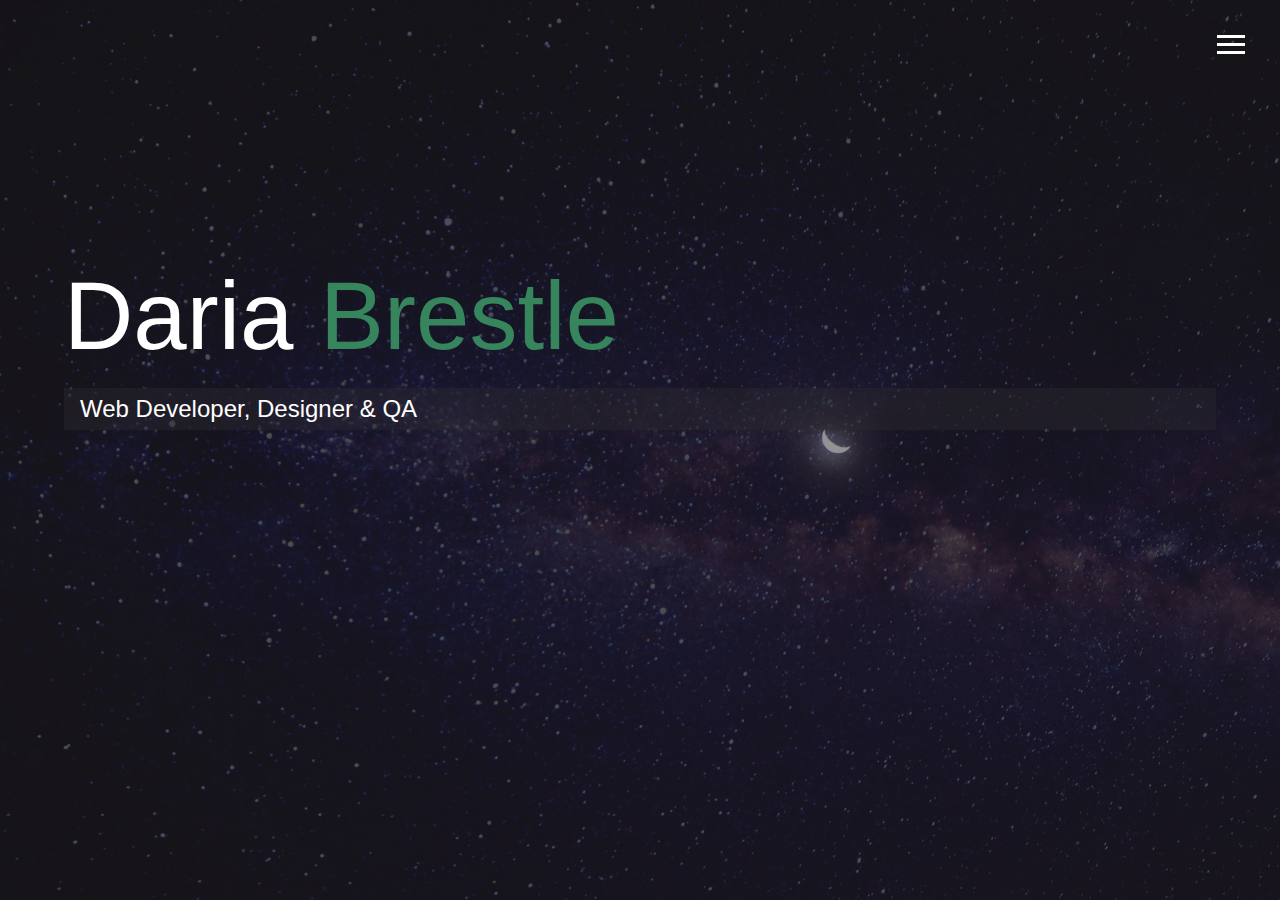
<file: index.html>
<!DOCTYPE html>
<html lang="en">
  <head>
    <meta charset="UTF-8" />
    <meta name="viewport" content="width=device-width, initial-scale=1.0" />
    <meta http-equiv="X-UA-Compatible" content="ie=edge" />

    <link
      rel="stylesheet"
      href="https://use.fontawesome.com/releases/v5.5.0/css/all.css"
      integrity="sha384-B4dIYHKNBt8Bc12p+WXckhzcICo0wtJAoU8YZTY5qE0Id1GSseTk6S+L3BlXeVIU"
      crossorigin="anonymous"
    />
    <link rel="stylesheet" href="css/main.css" />
    <title>Welcome to my Portfolio</title>
  </head>
  <body id="bg-img">
    <header>
      <div class="menu-btn">
        <div class="btn-line"></div>
        <div class="btn-line"></div>
        <div class="btn-line"></div>
      </div>
      <nav class="menu">
        <div class="menu-branding"><div class="portrait"></div></div>
        <ul class="menu-nav">
          <li class="nav-item current">
            <a href="index.html" class="nav-link">Home</a>
          </li>
          <li class="nav-item">
            <a href="about.html" class="nav-link">About</a>
          </li>
          <li class="nav-item">
            <a href="work.html" class="nav-link">My work</a>
          </li>
          <li class="nav-item">
            <a href="contact.html" class="nav-link">How To Reach Me</a>
          </li>
        </ul>
      </nav>
    </header>

    <main id="home">
      <h1 class="lg-heading">
        Daria <span class="text-secondary">Brestle</span>
      </h1>
      <h2 class="sm-heading">Web Developer, Designer & QA</h2>
      <div class="icons">
        <a href="#!"> <i class="fab fa-twitter fa-2x"></i> </a>
        <a href="#!"> <i class="fab fa-facebook fa-2x"></i> </a>
        <a href="#!"> <i class="fab fa-linkedin fa-2x"></i> </a>
        <a href="#!"> <i class="fab fa-github fa-2x"></i> </a>
      </div>
    </main>
    <script src="js/main.js"></script>
  </body>
</html>
</file>
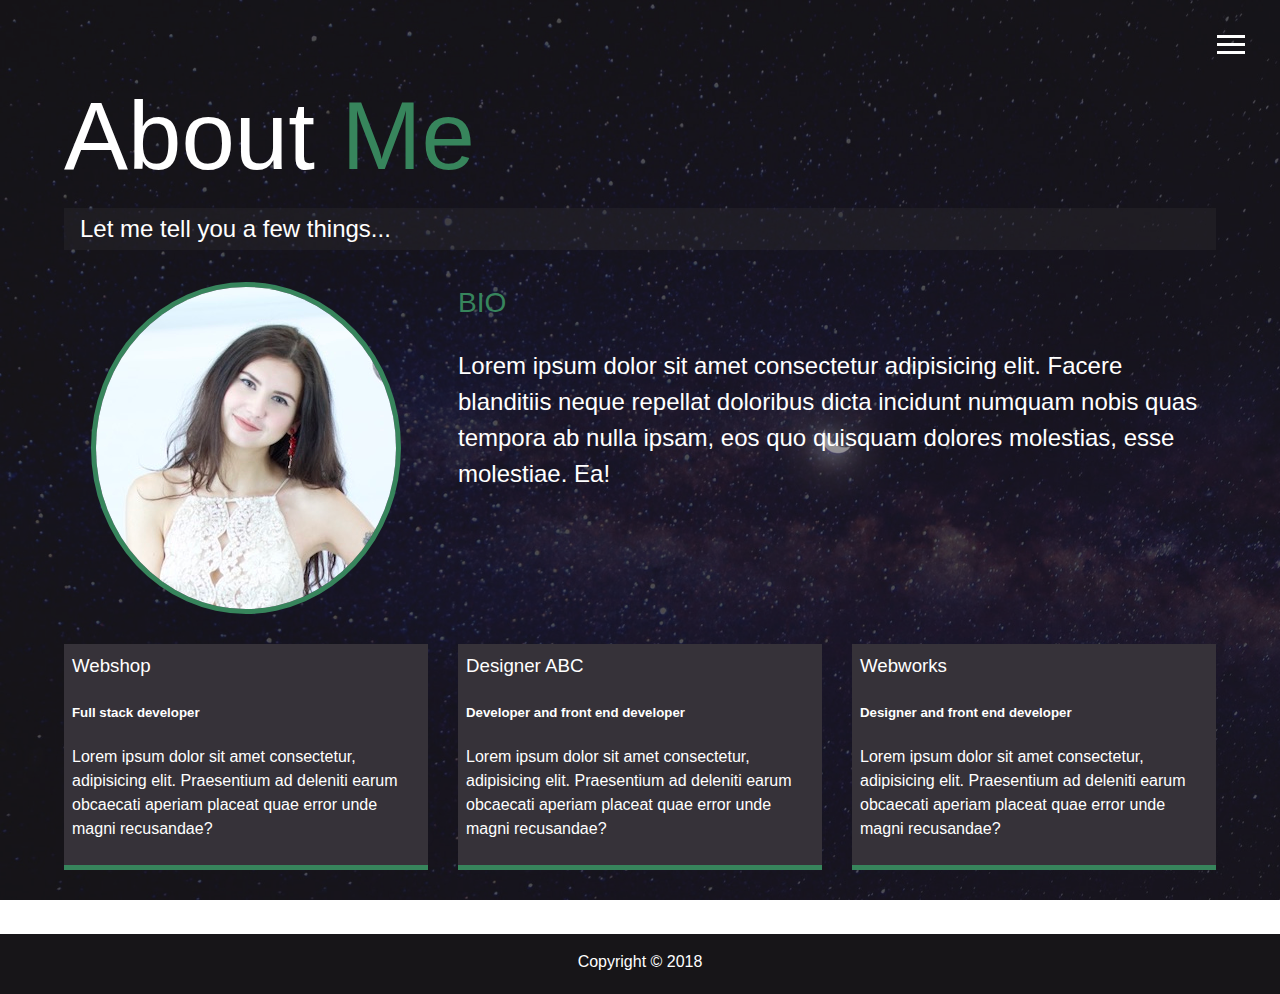
<file: about.html>
<!DOCTYPE html>
<html lang="en">
  <head>
    <meta charset="UTF-8" />
    <meta name="viewport" content="width=device-width, initial-scale=1.0" />
    <meta http-equiv="X-UA-Compatible" content="ie=edge" />
    <title>welcome to my Portfolio</title>

    <link
      rel="stylesheet"
      href="https://use.fontawesome.com/releases/v5.5.0/css/all.css"
      integrity="sha384-B4dIYHKNBt8Bc12p+WXckhzcICo0wtJAoU8YZTY5qE0Id1GSseTk6S+L3BlXeVIU"
      crossorigin="anonymous"
    />
    <link rel="stylesheet" href="css/main.css" />
  </head>
  <body id="bg-img">
    <header>
      <div class="menu-btn">
        <div class="btn-line"></div>
        <div class="btn-line"></div>
        <div class="btn-line"></div>
      </div>
      <nav class="menu">
        <div class="menu-branding"><div class="portrait"></div></div>
        <ul class="menu-nav">
          <li class="nav-item ">
            <a href="index.html" class="nav-link">Home</a>
          </li>
          <li class="nav-item current">
            <a href="about.html" class="nav-link">About</a>
          </li>
          <li class="nav-item">
            <a href="work.html" class="nav-link">My work</a>
          </li>
          <li class="nav-item">
            <a href="contact.html" class="nav-link">How To Reach Me</a>
          </li>
        </ul>
      </nav>
    </header>

    <main id="about">
      <h1 class="lg-heading">About <span class="text-secondary">Me</span></h1>
      <h2 class="sm-heading">Let me tell you a few things...</h2>
      <div class="about-info">
        <img src="img/ver3.jpg" alt="Daria Brestle" class="bio-image" />
        <div class="bio">
          <h3 class="text-secondary">BIO</h3>
          <p>
            Lorem ipsum dolor sit amet consectetur adipisicing elit. Facere
            blanditiis neque repellat doloribus dicta incidunt numquam nobis
            quas tempora ab nulla ipsam, eos quo quisquam dolores molestias,
            esse molestiae. Ea!
          </p>
        </div>

        <div class="job job-1">
          <h3>Webshop</h3>
          <h5>Full stack developer</h5>
          <p>
            Lorem ipsum dolor sit amet consectetur, adipisicing elit.
            Praesentium ad deleniti earum obcaecati aperiam placeat quae error
            unde magni recusandae?
          </p>
        </div>
        <div class="job job-2">
          <h3>Designer ABC</h3>
          <h5>Developer and front end developer</h5>
          <p>
            Lorem ipsum dolor sit amet consectetur, adipisicing elit.
            Praesentium ad deleniti earum obcaecati aperiam placeat quae error
            unde magni recusandae?
          </p>
        </div>
        <div class="job job-3">
          <h3>Webworks</h3>
          <h5>Designer and front end developer</h5>
          <p>
            Lorem ipsum dolor sit amet consectetur, adipisicing elit.
            Praesentium ad deleniti earum obcaecati aperiam placeat quae error
            unde magni recusandae?
          </p>
        </div>
      </div>
    </main>
    <footer id="main-footer">Copyright &copy; 2018</footer>
    <script src="js/about.js"></script>
  </body>
</html>
</file>
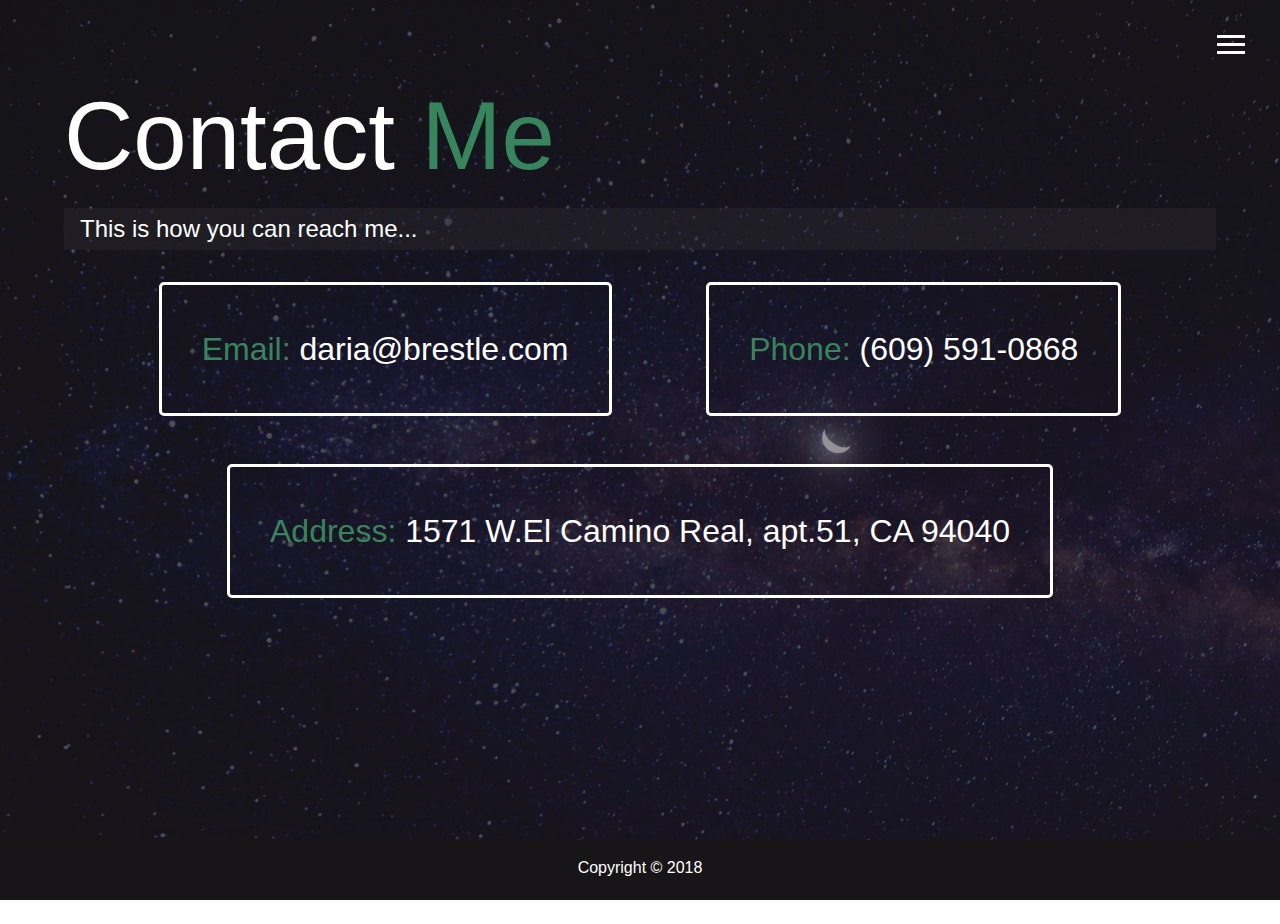
<file: contact.html>
<!DOCTYPE html>
<html lang="en">
  <head>
    <meta charset="UTF-8" />
    <meta name="viewport" content="width=device-width, initial-scale=1.0" />
    <meta http-equiv="X-UA-Compatible" content="ie=edge" />
    <title>Contact me</title>

    <link
      rel="stylesheet"
      href="https://use.fontawesome.com/releases/v5.5.0/css/all.css"
      integrity="sha384-B4dIYHKNBt8Bc12p+WXckhzcICo0wtJAoU8YZTY5qE0Id1GSseTk6S+L3BlXeVIU"
      crossorigin="anonymous"
    />
    <link rel="stylesheet" href="css/main.css" />
  </head>
  <body id="bg-img">
    <header>
      <div class="menu-btn">
        <div class="btn-line"></div>
        <div class="btn-line"></div>
        <div class="btn-line"></div>
      </div>
      <nav class="menu">
        <div class="menu-branding"><div class="portrait"></div></div>
        <ul class="menu-nav">
          <li class="nav-item ">
            <a href="index.html" class="nav-link">Home</a>
          </li>
          <li class="nav-item ">
            <a href="about.html" class="nav-link">About</a>
          </li>
          <li class="nav-item">
            <a href="work.html" class="nav-link">My work</a>
          </li>
          <li class="nav-item current">
            <a href="contact.html" class="nav-link">How To Reach Me</a>
          </li>
        </ul>
      </nav>
    </header>

    <main id="contact">
      <h1 class="lg-heading">Contact <span class="text-secondary">Me</span></h1>
      <h2 class="sm-heading">This is how you can reach me...</h2>
      <div class="boxes">
        <div><span class="text-secondary">Email: </span>daria@brestle.com</div>
        <div><span class="text-secondary">Phone: </span>(609) 591-0868</div>
        <div>
          <span class="text-secondary">Address: </span>1571 W.El Camino Real,
          apt.51, CA 94040
        </div>
      </div>
    </main>
    <footer id="main-footer">Copyright &copy; 2018</footer>
    <script src="js/main.js"></script>
  </body>
</html>
s
</file>
<file: css/main.css>
.menu-btn {
  position: absolute;
  z-index: 3;
  right: 35px;
  top: 35px;
  cursor: pointer;
  transition: all 1.5s ease-in-out; }
  .menu-btn .btn-line {
    width: 28px;
    height: 3px;
    margin: 0 0 5px 0;
    background: #fff;
    transition: all 1.5s ease-in-out; }
  .menu-btn.close {
    transform: rotate(180deg); }
    .menu-btn.close .btn-line:nth-child(1) {
      transform: rotate(45deg) translate(5px, 5px); }
    .menu-btn.close .btn-line:nth-child(2) {
      display: none; }
    .menu-btn.close .btn-line:nth-child(3) {
      transform: rotate(135deg) translate(0px, 0px); }

.menu {
  position: fixed;
  top: 0;
  width: 100%;
  visibility: hidden; }
  .menu.show {
    visibility: visible; }
  .menu-branding, .menu-nav {
    display: flex;
    flex-flow: column wrap;
    align-items: center;
    justify-content: center;
    float: left;
    width: 50%;
    height: 100vh;
    overflow: hidden; }
  .menu-nav {
    margin: 0;
    padding: 0;
    background: #1c1a1d;
    list-style: none;
    transform: translate3d(0, -100%, 0);
    transition: all 1.5s ease-in-out;
    opacity: 0.9; }
    .menu-nav.show {
      transform: translate3d(0, 0, 0); }
  .menu-branding {
    background: #29262b;
    transform: translate3d(0, 100%, 0);
    opacity: 0.9;
    transition: all 1.5s ease-in-out; }
    .menu-branding.show {
      transform: translate3d(0, 0, 0); }
    .menu-branding .portrait {
      width: 350px;
      height: 350px;
      background: url("../img/IMG_1143.JPG");
      background-size: cover;
      border-radius: 50%;
      border: solid 5px #37855c;
      opacity: 5;
      z-index: 5; }
  .menu .nav-item {
    transform: translate3d(600px, 0, 0);
    transition: all 1.5s ease-in-out; }
    .menu .nav-item.show {
      transform: translate3d(0, 0, 0); }
    .menu .nav-item.current > a {
      color: #37855c; }
  .menu .nav-link {
    display: inline-block;
    position: relative;
    font-size: 30px;
    text-transform: uppercase;
    padding: 1rem 0;
    font-weight: 300;
    color: #fff;
    text-decoration: none;
    transition: all 1.5s ease-in-out; }
  .menu a:hover {
    color: #37855c;
    transition: all 1.5s ease-in-out; }

.nav-item:nth-child(1) {
  transition-delay: 0.1s; }

.nav-item:nth-child(2) {
  transition-delay: 0.2s; }

.nav-item:nth-child(3) {
  transition-delay: 0.3s; }

.nav-item:nth-child(4) {
  transition-delay: 0.4s; }

* {
  box-sizing: border-box; }

body {
  background: #29262b;
  color: #fff;
  height: 100%;
  margin: 0;
  font-family: "Segoe UI", Tahoma, Geneva, Verdana, sans-serif;
  line-height: 1.5; }
  body#bg-img {
    background: url("../img/pexels-photo-920534.jpeg");
    background-attachment: fixed;
    background-size: cover; }
    body#bg-img::after {
      content: "";
      position: absolute;
      top: 0;
      right: 0;
      width: 100%;
      height: 100%;
      z-index: -1;
      background: rgba(41, 38, 43, 0.5); }

h1,
h2,
h3 {
  margin: 0;
  font-weight: 400; }
  h1.lg-heading,
  h2.lg-heading,
  h3.lg-heading {
    font-size: 6rem; }
    h1.lg-heading.shoow,
    h2.lg-heading.shoow,
    h3.lg-heading.shoow {
      opacity: 0;
      transition: all 1.5s ease-in-out; }
  h1.sm-heading,
  h2.sm-heading,
  h3.sm-heading {
    margin-bottom: 2rem;
    padding: 0.2rem 1rem;
    background: rgba(46, 43, 48, 0.4); }
    h1.sm-heading.shoow,
    h2.sm-heading.shoow,
    h3.sm-heading.shoow {
      opacity: 0;
      transition: all 1.5s ease-in-out; }

a {
  color: white;
  text-decoration: none; }

header {
  position: fixed;
  z-index: 2;
  width: 100%; }

.text-secondary {
  color: #37855c; }

main {
  padding: 4rem;
  min-height: calc(100vh - 60px); }
  main .icons {
    margin-top: 1rem; }
    main .icons a {
      padding: 0.4rem; }
      main .icons a:hover {
        color: #37855c;
        transition: all 1.5s ease-in-out; }
    main .icons.shoow {
      opacity: 0;
      transition: all 1.5s ease-in-out; }
  main#home {
    overflow: hidden; }
    main#home h1 {
      margin-top: 20vh; }

main#about {
  overflow: hidden; }

.about-info {
  display: grid;
  grid-gap: 30px;
  grid-template-areas: "bioimage bio bio" "job1 job2 job3";
  grid-template-columns: repeat(3, 1fr); }
  .about-info .bio-image {
    grid-area: bioimage;
    margin: auto;
    border-radius: 50%;
    border: #37855c 5px solid; }
  .about-info .bio {
    grid-area: bio;
    font-size: 1.5rem; }
  .about-info .job-1 {
    grid-area: job1; }
  .about-info .job-2 {
    grid-area: job2; }
  .about-info .job-3 {
    grid-area: job3; }
  .about-info .job {
    background: #363239;
    padding: 0.5rem;
    border-bottom: #37855c 5px solid; }

.projects {
  display: grid;
  grid-gap: 20px;
  grid-template-columns: repeat(3, 1fr); }
  .projects img {
    width: 100%;
    border: 6px #b39fae solid;
    border-radius: 05%; }
    .projects img:hover {
      opacity: 0.7;
      border-color: #37855c;
      transition: all 1.5s ease-in-out; }

.boxes {
  display: flex;
  flex-wrap: wrap;
  justify-content: space-evenly;
  align-items: center;
  margin-top: 1rem; }
  .boxes div {
    font-size: 2rem;
    border-radius: 5px;
    border: 3px white solid;
    padding: 2.5rem 2.5rem;
    margin-bottom: 3rem;
    transition: all 1.5s ease-in-out; }
    .boxes div:hover {
      padding: 2.5rem 1.5rem;
      border: 2px;
      background: #37855c;
      color: #fff; }
      .boxes div:hover span {
        color: #fff; }

.btn, .btn-dark, .btn-light {
  display: block;
  padding: 0.5rem 1rem;
  border: none;
  margin-bottom: 0.3rem;
  cursor: pointer; }
  .btn:hover, .btn-dark:hover, .btn-light:hover {
    background: #37855c;
    color: #fff;
    transition: all 1.5s ease-in-out; }

.btn-dark {
  background: #262428;
  color: #ffffff;
  border-radius: 4px; }

.btn-light {
  background: #504a54;
  border-radius: 4px; }

#main-footer {
  text-align: center;
  padding: 1rem;
  background: #171518;
  color: #fff;
  height: 60px; }

@media screen and (max-width: 1171px) {
  .projects {
    grid-template-columns: repeat(4, 1fr); } }

@media screen and (min-width: 769px) and (max-width: 1170px) {
  .projects {
    grid-template-columns: repeat(3, 1fr); } }

@media screen and (max-width: 768px) {
  main {
    align-items: center;
    text-align: center; }
    main .lg-heading {
      line-height: 1;
      margin-bottom: 1rem; }
  ul.menu-nav,
  div.menu-branding {
    float: none;
    width: 100%;
    min-height: 0; }
    ul.menu-nav.show,
    div.menu-branding.show {
      transform: translate3d(0, 0, 0); }
  .menu-nav {
    height: 65vh;
    transform: translate3d(-100%, 0, 0);
    font-size: 24px; }
  .menu-branding {
    height: 35vh;
    transform: translate3d(100%, 0, 0); }
    .menu-branding .portrait {
      background: url("../img/small.JPG");
      width: 150px;
      height: 150px; }
  .about-info {
    grid-template-areas: "bioimage" "bio" "job1" "job2" "job3";
    grid-template-columns: 1fr; }
  .projects {
    grid-template-columns: repeat(2, 1fr); } }

@media screen and (max-width: 500px) {
  main#home h1 {
    margin-top: 10vh;
    font-size: 4.5rem;
    text-align: center;
    align-items: center; }
  .projects {
    grid-template-columns: 1fr; } }

/* @include mediaXs //{
  main#home h1 .show {
    margin-top: 10vh;
    font-size: 2rem;
    margin-right: 20vh;
    text-align: center;
    align-items: center;
  }
}
*/
</file>
